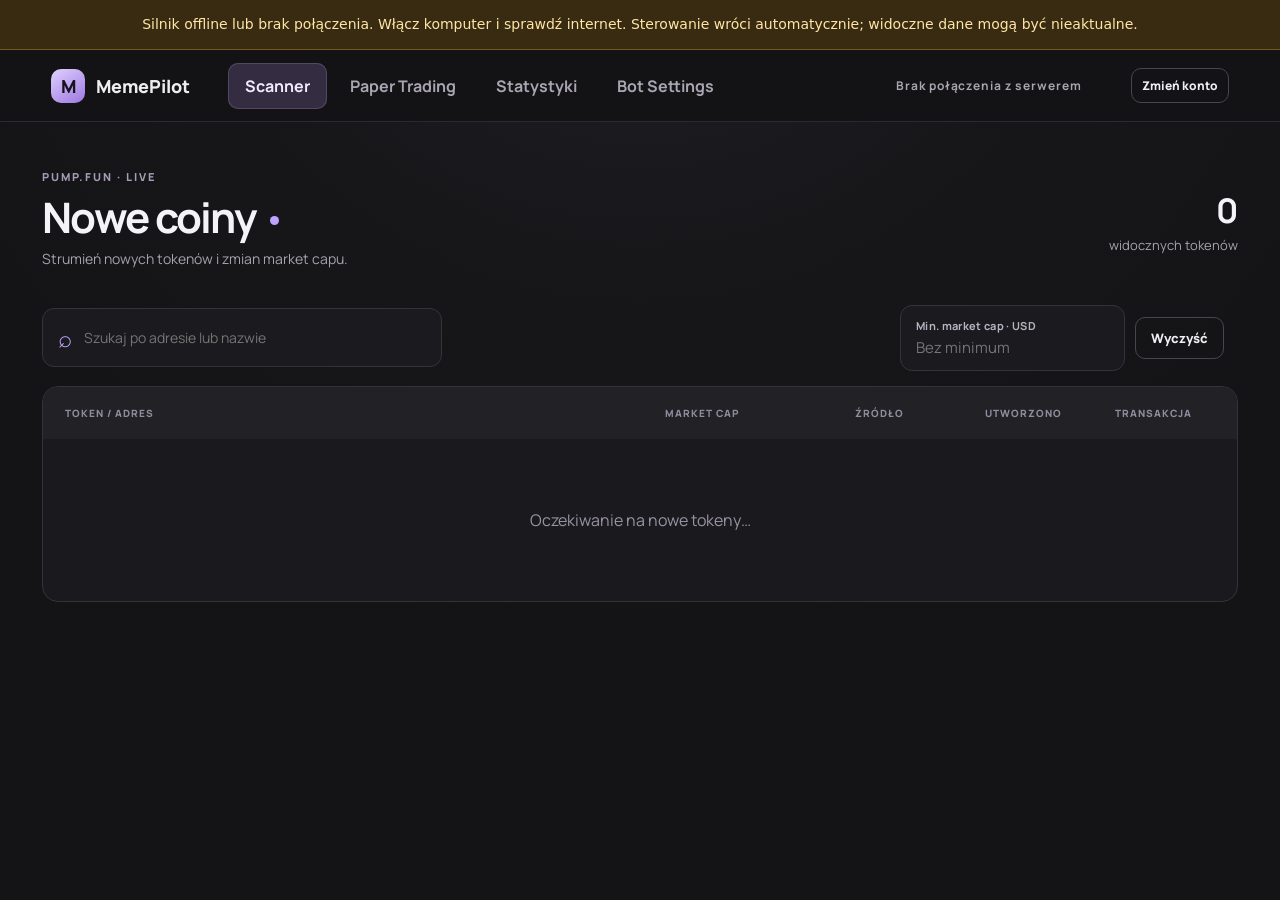
<file: index.html>
<!doctype html>
<html lang="pl">
<head>
  <meta charset="utf-8">
  <meta name="viewport" content="width=device-width,initial-scale=1">
  <title>MemePilot · Paper Bot</title>
  <link rel="stylesheet" href="./styles.css">
</head>
<body>
  <header class="topbar">
    <a class="brand" href="#scanner"><span class="brand-mark">M</span><span>MemePilot</span></a>
    <nav aria-label="Główna nawigacja">
      <button class="nav-button active" data-view="scanner">Scanner</button>
      <button class="nav-button" data-view="paper">Paper Trading</button>
      <button class="nav-button" data-view="stats">Statystyki</button>
      <button class="nav-button" data-view="settings">Bot Settings</button>
    </nav>
    <span id="connection">Łączenie…</span>
    <div class="account-actions"><strong id="accountName"></strong><button id="logout" class="button ghost" type="button">Zmień konto</button></div>
  </header>

  <main>
    <section class="view active" data-view-panel="scanner">
      <div class="heading">
        <div><span class="eyebrow">PUMP.FUN · LIVE</span><h1>Nowe coiny <i></i></h1><p>Strumień nowych tokenów i zmian market capu.</p></div>
        <div class="counter"><strong id="count">0</strong><span id="countLabel">widocznych tokenów</span></div>
      </div>
      <div class="toolbar">
        <label class="search-box"><span>⌕</span><input id="search" placeholder="Szukaj po adresie lub nazwie" autocomplete="off"></label>
        <div class="market-filters">
          <label class="mc-filter" for="minMc"><span>Min. market cap · USD</span><input id="minMc" type="number" min="0" step="any" inputmode="decimal" placeholder="Bez minimum" aria-describedby="filterError"></label>
          <button class="button ghost" id="clearFilters" type="button" disabled>Wyczyść</button>
        </div>
        <span id="queue" title="Transakcje oczekujące na odczyt danych z Solany."></span>
      </div>
      <div id="filterError" role="alert"></div><div id="notice" role="status"></div>
      <section class="feed">
        <div class="columns"><span>TOKEN / ADRES</span><span>MARKET CAP</span><span>ŹRÓDŁO</span><span>UTWORZONO</span><span>TRANSAKCJA</span></div>
        <div id="tokens"><div class="empty">Oczekiwanie na nowe tokeny…</div></div>
      </section>
    </section>

    <section class="view" data-view-panel="paper">
      <div class="paper-head">
        <div><span class="eyebrow">WIRTUALNY PORTFEL</span><h1>Paper Trading</h1></div>
        <div class="bot-control">
          <span class="bot-status stopped" id="botStatus"><i></i><b>Stopped</b></span>
          <button class="button success" data-bot-status="running">Start</button>
          <button class="button" data-bot-status="paused">Pauza</button>
          <button class="button danger-soft" data-bot-status="stopped">Stop</button>
        </div>
      </div>
      <div class="paper-wallet-bar">
        <label for="paperWalletSelect">Testowany portfel</label>
        <select id="paperWalletSelect" aria-label="Wybierz portfel paper"></select>
        <button id="newPaperWallet" class="button accent" type="button">+ Nowy portfel</button>
      </div>
      <div id="paperMessage" class="message" role="status"></div>
      <div class="stat-grid">
        <article class="stat primary"><span>Wartość portfela</span><strong id="paperEquity">$0.00</strong><small id="paperTotalPnl">$0.00</small></article>
        <article class="stat"><span>Wolne środki</span><strong id="paperCash">$0.00</strong><small id="paperCashSol">— SOL</small></article>
        <article class="stat"><span>Otwarte pozycje</span><strong id="paperPositionsValue">$0.00</strong><small id="paperPositionCount">0 pozycji</small></article>
        <article class="stat"><span>Realized PnL</span><strong id="paperRealized">$0.00</strong><small>Zamknięte pozycje</small></article>
        <article class="stat"><span>Unrealized PnL</span><strong id="paperUnrealized">$0.00</strong><small>Aktualna wycena</small></article>
      </div>

      <div class="paper-layout">
        <section class="panel activity-panel">
          <div class="panel-tabs" role="tablist">
            <button class="panel-tab active" data-paper-tab="positions">Pozycje <span id="positionBadge">0</span></button>
            <button class="panel-tab" data-paper-tab="history">Historia <span id="historyBadge">0</span></button>
            <button class="panel-tab" data-paper-tab="logs">Dziennik</button>
          </div>
          <div id="positionsPanel" class="table-wrap paper-tab-panel"></div>
          <div id="historyPanel" class="table-wrap paper-tab-panel hidden"></div>
          <div id="logsPanel" class="table-wrap paper-tab-panel hidden"></div>
        </section>
        <aside class="panel wallet-panel">
          <div><span class="eyebrow">PORTFEL TESTOWY</span><h2>Saldo początkowe</h2><p>Zmiana salda rozpoczyna nową, czystą sesję.</p></div>
          <form id="walletForm">
            <div class="amount-row"><input id="walletBalance" type="number" min="0.01" step="any" value="1000" required><select id="walletCurrency"><option value="USD">USD</option><option value="SOL">SOL</option></select></div>
            <small id="walletConversion">—</small>
            <button class="button accent wide" type="submit">Ustaw i zresetuj</button>
          </form>
          <button id="clearSession" class="button ghost wide" type="button">Wyczyść sesję</button>
        </aside>
      </div>
    </section>

    <section class="view" data-view-panel="stats">
      <div class="stats-head">
        <div><span class="eyebrow">WYNIKI BOTÓW</span><h1>Statystyki</h1></div>
        <label class="stats-wallet-picker" for="statsWalletSelect"><span>Portfel</span><select id="statsWalletSelect" aria-label="Portfel do statystyk"></select></label>
      </div>
      <div id="statsMessage" class="message" role="status"></div>
      <div class="stats-summary">
        <article class="panel stats-number"><span>Łączny wynik</span><strong id="statsTotalPnl">—</strong><small>W tym otwarte pozycje</small></article>
        <article class="panel stats-number"><span>Zrealizowany PnL</span><strong id="statsRealized">—</strong><small>Po sprzedażach</small></article>
        <article class="panel stats-number"><span>Niezrealizowany PnL</span><strong id="statsUnrealized">—</strong><small>Ostatnia dostępna wycena</small></article>
        <article class="panel stats-number"><span>Win rate</span><strong id="statsWinRate">—</strong><small id="statsWinLoss">Zamknięte pozycje</small></article>
      </div>
      <div class="stats-layout">
        <section class="panel calendar-panel">
          <div class="stats-panel-head"><div><h2>Kalendarz wyników</h2><p>Zrealizowany PnL z każdego dnia · czas polski</p></div><div class="calendar-nav"><button id="prevStatsMonth" class="button ghost" type="button" aria-label="Poprzedni miesiąc">‹</button><strong id="statsMonthLabel"></strong><button id="nextStatsMonth" class="button ghost" type="button" aria-label="Następny miesiąc">›</button></div></div>
          <div class="calendar-weekdays"><span>Pn</span><span>Wt</span><span>Śr</span><span>Cz</span><span>Pt</span><span>So</span><span>Nd</span></div>
          <div id="statsCalendar" class="stats-calendar"></div>
          <div id="statsDayDetail" class="stats-day-detail">Wybierz dzień, żeby zobaczyć szczegóły.</div>
        </section>
        <section class="panel chart-panel">
          <div class="stats-panel-head"><div><h2>Jak idzie botowi</h2><p>Skumulowany zrealizowany PnL · ostatnie 30 dni</p></div></div>
          <div class="chart-current"><strong id="chartResult">—</strong><span>ostatnie 30 dni</span></div>
          <svg id="statsChart" viewBox="0 0 600 230" role="img" aria-label="Wykres skumulowanego zrealizowanego PnL"></svg>
          <div class="chart-axis"><span id="chartStart"></span><span id="chartEnd"></span></div>
        </section>
      </div>
      <section class="panel mc-stats-panel">
        <div class="stats-panel-head"><div><h2>Wejścia według market capu</h2><p>Udział wejść oraz wynik pozycji w każdym przedziale.</p></div><span id="statsEntriesCount" class="stats-total-count">0 wejść</span></div>
        <div id="statsBuckets" class="stats-buckets"></div>
      </section>
    </section>

    <section class="view" data-view-panel="settings">
      <div class="settings-head"><div><span class="eyebrow">STRATEGIA I REALIZM</span><h1>Bot Settings</h1><p>Puste pole oznacza, że dany warunek nie jest brany pod uwagę.</p></div><button class="button accent" form="strategyForm" type="submit">Zapisz ustawienia</button></div>
      <div class="settings-wallet-label"><label for="settingsWalletSelect">Ustawienia bota:</label><select id="settingsWalletSelect" aria-label="Wybierz bota do ustawienia"></select><strong id="settingsWalletName">Paper 1</strong></div>
      <div id="settingsMessage" class="message" role="status"></div>
      <form id="strategyForm" class="settings-grid">
        <section class="panel settings-card wide-settings settings-order-1">
          <div class="section-title"><span>01</span><div><h2>Wejście</h2><p>Wielkość pozycji i filtry BUY.</p></div></div>
          <div class="field-grid">
            <label><span>Kwota wejścia</span><div class="input-unit"><input name="entryAmountUsd" type="number" min="0.01" step="any" required><b>USD</b></div></label>
            <label><span>Maks. otwartych pozycji</span><input name="maxOpenPositions" type="number" min="1" max="100" step="1" required></label>
            <label><span>Min. market cap</span><div class="input-unit"><input name="minMarketCapUsd" type="number" min="0" step="any"><b>USD</b></div></label>
            <label><span>Maks. market cap</span><div class="input-unit"><input name="maxMarketCapUsd" type="number" min="0" step="any"><b>USD</b></div></label>
            <label><span>Min. cena tokena</span><div class="input-unit"><input name="minPriceUsd" type="number" min="0" step="any"><b>USD</b></div></label>
            <label><span>Maks. cena tokena</span><div class="input-unit"><input name="maxPriceUsd" type="number" min="0" step="any"><b>USD</b></div></label>
            <label><span>Min. FDV</span><div class="input-unit"><input name="minFdvUsd" type="number" min="0" step="any"><b>USD</b></div></label>
            <label><span>Maks. FDV</span><div class="input-unit"><input name="maxFdvUsd" type="number" min="0" step="any"><b>USD</b></div></label>
            <label><span>Min. MC przy starcie</span><div class="input-unit"><input name="minLaunchMarketCapUsd" type="number" min="0" step="any"><b>USD</b></div></label>
            <label><span>Maks. MC przy starcie</span><div class="input-unit"><input name="maxLaunchMarketCapUsd" type="number" min="0" step="any"><b>USD</b></div></label>
            <label><span>Maks. wzrost od startu</span><div class="input-unit"><input name="maxLaunchGrowthPercent" type="number" min="0" step="any"><b>%</b></div></label>
            <label><span>Min. postęp bonding curve</span><div class="input-unit"><input name="minBondingProgressPercent" type="number" min="0" max="100" step="any"><b>%</b></div></label>
            <label><span>Maks. postęp bonding curve</span><div class="input-unit"><input name="maxBondingProgressPercent" type="number" min="0" max="100" step="any"><b>%</b></div></label>
            <label><span>Etap tokena</span><select name="migrationState"><option value="">Dowolny</option><option value="0">Bonding curve</option><option value="1">Po migracji</option></select></label>
            <label><span>Min. wiek tokena</span><div class="input-unit"><input name="minAgeSeconds" type="number" min="0" step="any"><b>s</b></div></label>
            <label><span>Maks. wiek tokena</span><div class="input-unit"><input name="maxAgeSeconds" type="number" min="0" step="any"><b>s</b></div></label>
            <label><span>Min. wiek pary DEX</span><div class="input-unit"><input name="minDexPairAgeMinutes" type="number" min="0" step="any"><b>min</b></div></label>
            <label><span>Maks. wiek pary DEX</span><div class="input-unit"><input name="maxDexPairAgeMinutes" type="number" min="0" step="any"><b>min</b></div></label>
          </div>
          <label class="check"><input name="onePositionPerToken" type="checkbox"><span><b>Jeden zakup tokena na sesję</b><small>Bot nie wróci do tokena po jego sprzedaży.</small></span></label>
        </section>

        <section class="panel settings-card settings-order-2">
          <div class="section-title"><span>02</span><div><h2>Wyjście</h2><p>Reguły automatycznego SELL.</p></div></div>
          <div class="field-grid">
            <label><span>Take profit</span><div class="input-unit"><input name="takeProfitPercent" type="number" min="0" step="any"><b>%</b></div></label>
            <label><span>Częściowy take profit przy zysku</span><div class="input-unit"><input name="partialTakeProfitPercent" type="number" min="0" step="any" placeholder="Wyłączone"><b>%</b></div></label>
            <label><span>Sprzedaj z pozycji</span><div class="input-unit"><input name="partialSellPercent" type="number" min="0.01" max="100" step="any" placeholder="Np. 25"><b>%</b></div></label>
            <label><span>Stop loss</span><div class="input-unit"><input name="stopLossPercent" type="number" min="0" step="any"><b>%</b></div></label>
            <label><span>Trailing stop</span><div class="input-unit"><input name="trailingStopPercent" type="number" min="0" step="any"><b>%</b></div></label>
            <label><span>Sprzedaj po braku ruchu</span><div class="input-unit"><input name="stagnationExitSeconds" type="number" min="1" step="1" placeholder="Wyłączone"><b>s</b></div></label>
            <label><span>Ruch resetujący licznik</span><div class="input-unit"><input name="stagnationMovementPercent" type="number" min="0.01" step="any"><b>%</b></div></label>
            <label><span>Maks. czas pozycji</span><div class="input-unit"><input name="maxHoldSeconds" type="number" min="0" step="any"><b>s</b></div></label>
          </div>
        </section>

        <section class="panel settings-card wide-settings settings-order-6">
          <div class="section-title"><span>06</span><div><h2>Dłuższe przedziały</h2><p>Dane z Dexscreenera. Ustaw dolny limit, górny limit albo oba.</p></div></div>
          <div class="timeframe-grid">
            <div class="timeframe-block"><strong>1 H</strong><div class="field-grid">
              <label><span>Wolumen od</span><div class="input-unit"><input name="minVolume1hUsd" type="number" min="0" step="any"><b>USD</b></div></label>
              <label><span>Wolumen do</span><div class="input-unit"><input name="maxVolume1hUsd" type="number" min="0" step="any"><b>USD</b></div></label>
              <label><span>Transakcje od</span><input name="minTransactions1h" type="number" min="0" step="1"></label>
              <label><span>Transakcje do</span><input name="maxTransactions1h" type="number" min="0" step="1"></label>
              <label><span>Kupna od</span><input name="minBuys1h" type="number" min="0" step="1"></label>
              <label><span>Kupna do</span><input name="maxBuys1h" type="number" min="0" step="1"></label>
              <label><span>Sprzedaże od</span><input name="minSells1h" type="number" min="0" step="1"></label>
              <label><span>Sprzedaże do</span><input name="maxSells1h" type="number" min="0" step="1"></label>
              <label><span>Zmiana od</span><div class="input-unit"><input name="minPriceChange1h" type="number" step="any"><b>%</b></div></label>
              <label><span>Zmiana do</span><div class="input-unit"><input name="maxPriceChange1h" type="number" step="any"><b>%</b></div></label>
            </div></div>
            <div class="timeframe-block"><strong>6 H</strong><div class="field-grid">
              <label><span>Wolumen od</span><div class="input-unit"><input name="minVolume6hUsd" type="number" min="0" step="any"><b>USD</b></div></label>
              <label><span>Wolumen do</span><div class="input-unit"><input name="maxVolume6hUsd" type="number" min="0" step="any"><b>USD</b></div></label>
              <label><span>Transakcje od</span><input name="minTransactions6h" type="number" min="0" step="1"></label>
              <label><span>Transakcje do</span><input name="maxTransactions6h" type="number" min="0" step="1"></label>
              <label><span>Kupna od</span><input name="minBuys6h" type="number" min="0" step="1"></label>
              <label><span>Kupna do</span><input name="maxBuys6h" type="number" min="0" step="1"></label>
              <label><span>Sprzedaże od</span><input name="minSells6h" type="number" min="0" step="1"></label>
              <label><span>Sprzedaże do</span><input name="maxSells6h" type="number" min="0" step="1"></label>
              <label><span>Zmiana od</span><div class="input-unit"><input name="minPriceChange6h" type="number" step="any"><b>%</b></div></label>
              <label><span>Zmiana do</span><div class="input-unit"><input name="maxPriceChange6h" type="number" step="any"><b>%</b></div></label>
            </div></div>
            <div class="timeframe-block"><strong>24 H</strong><div class="field-grid">
              <label><span>Wolumen od</span><div class="input-unit"><input name="minVolume24hUsd" type="number" min="0" step="any"><b>USD</b></div></label>
              <label><span>Wolumen do</span><div class="input-unit"><input name="maxVolume24hUsd" type="number" min="0" step="any"><b>USD</b></div></label>
              <label><span>Transakcje od</span><input name="minTransactions24h" type="number" min="0" step="1"></label>
              <label><span>Transakcje do</span><input name="maxTransactions24h" type="number" min="0" step="1"></label>
              <label><span>Kupna od</span><input name="minBuys24h" type="number" min="0" step="1"></label>
              <label><span>Kupna do</span><input name="maxBuys24h" type="number" min="0" step="1"></label>
              <label><span>Sprzedaże od</span><input name="minSells24h" type="number" min="0" step="1"></label>
              <label><span>Sprzedaże do</span><input name="maxSells24h" type="number" min="0" step="1"></label>
              <label><span>Zmiana od</span><div class="input-unit"><input name="minPriceChange24h" type="number" step="any"><b>%</b></div></label>
              <label><span>Zmiana do</span><div class="input-unit"><input name="maxPriceChange24h" type="number" step="any"><b>%</b></div></label>
            </div></div>
          </div>
        </section>

        <section class="panel settings-card wide-settings settings-order-7">
          <div class="section-title"><span>07</span><div><h2>Profil tokena</h2><p>Linki społecznościowe i aktywne boosty widoczne w Dexscreenerze.</p></div></div>
          <div class="field-grid">
            <label><span>Strona internetowa</span><select name="requireWebsite"><option value="">Bez znaczenia</option><option value="1">Wymagana</option></select></label>
            <label><span>X / Twitter</span><select name="requireTwitter"><option value="">Bez znaczenia</option><option value="1">Wymagany</option></select></label>
            <label><span>Telegram</span><select name="requireTelegram"><option value="">Bez znaczenia</option><option value="1">Wymagany</option></select></label>
            <label><span>Uzupełniony profil</span><select name="requireProfile"><option value="">Bez znaczenia</option><option value="1">Wymagany</option></select></label>
            <label><span>Min. aktywne boosty</span><input name="minActiveBoosts" type="number" min="0" step="1"></label>
            <label><span>Maks. aktywne boosty</span><input name="maxActiveBoosts" type="number" min="0" step="1"></label>
          </div>
        </section>

        <section class="panel settings-card wide-settings settings-order-8">
          <div class="section-title"><span>08</span><div><h2>Holderzy</h2><p>Dane z kont tokena na blockchainie Solany; koncentracja obejmuje także pule i bonding curve. Puste pole wyłącza warunek.</p></div></div>
          <div class="field-grid">
            <label><span>Holderzy od</span><input name="minHolders" type="number" min="0" step="1"></label>
            <label><span>Holderzy do</span><input name="maxHolders" type="number" min="0" step="1"></label>
            <label><span>Największy holder od</span><div class="input-unit"><input name="minTopHolderPercent" type="number" min="0" max="100" step="any"><b>%</b></div></label>
            <label><span>Największy holder do</span><div class="input-unit"><input name="maxTopHolderPercent" type="number" min="0" max="100" step="any"><b>%</b></div></label>
            <label><span>Top 10 holderów od</span><div class="input-unit"><input name="minTop10HoldersPercent" type="number" min="0" max="100" step="any"><b>%</b></div></label>
            <label><span>Top 10 holderów do</span><div class="input-unit"><input name="maxTop10HoldersPercent" type="number" min="0" max="100" step="any"><b>%</b></div></label>
          </div>
        </section>

        <section class="panel settings-card settings-order-3">
          <div class="section-title"><span>03</span><div><h2>Symulacja wykonania</h2><p>Koszty i opóźnienie uwzględniane w każdym trade.</p></div></div>
          <div class="field-grid">
            <label><span>Fee sieciowe</span><div class="input-unit"><input name="networkFeeUsd" type="number" min="0" step="any"><b>USD</b></div></label>
            <label><span>Fee platformy</span><div class="input-unit"><input name="platformFeePercent" type="number" min="0" max="100" step="any"><b>%</b></div></label>
            <label><span>Slippage · limit ruchu ceny</span><div class="input-unit"><input name="slippagePercent" type="number" min="0" max="100" step="any"><b>%</b></div></label>
            <label><span>Price impact</span><div class="input-unit"><input name="priceImpactPercent" type="number" min="0" max="100" step="any"><b>%</b></div></label>
            <label class="full"><span>Execution delay</span><div class="input-unit"><input name="executionDelayMs" type="number" min="0" max="60000" step="1"><b>ms</b></div></label>
          </div>
        </section>

        <section class="panel settings-card settings-order-4">
          <div class="section-title"><span>04</span><div><h2>Rynek</h2><p>Płynność, wolumen i liczba transakcji z ostatnich 5 minut.</p></div></div>
          <div class="field-grid">
            <label><span>Min. płynność</span><div class="input-unit"><input name="minLiquidityUsd" type="number" min="0" step="any"><b>USD</b></div></label>
            <label><span>Maks. płynność</span><div class="input-unit"><input name="maxLiquidityUsd" type="number" min="0" step="any"><b>USD</b></div></label>
            <label><span>Min. wolumen 5 min</span><div class="input-unit"><input name="minVolume5mUsd" type="number" min="0" step="any"><b>USD</b></div></label>
            <label><span>Maks. wolumen 5 min</span><div class="input-unit"><input name="maxVolume5mUsd" type="number" min="0" step="any"><b>USD</b></div></label>
            <label><span>Min. transakcje 5 min</span><input name="minTransactions5m" type="number" min="0" step="any"></label>
            <label><span>Maks. transakcje 5 min</span><input name="maxTransactions5m" type="number" min="0" step="any"></label>
          </div>
        </section>

        <section class="panel settings-card settings-order-5">
          <div class="section-title"><span>05</span><div><h2>Aktywność kupujących</h2><p>Kierunek transakcji i tempo zmiany ceny.</p></div></div>
          <div class="field-grid">
            <label><span>Min. kupna 5 min</span><input name="minBuys5m" type="number" min="0" step="1"></label>
            <label><span>Maks. kupna 5 min</span><input name="maxBuys5m" type="number" min="0" step="1"></label>
            <label><span>Min. sprzedaże 5 min</span><input name="minSells5m" type="number" min="0" step="1"></label>
            <label><span>Maks. sprzedaże 5 min</span><input name="maxSells5m" type="number" min="0" step="1"></label>
            <label><span>Min. udział kupna</span><div class="input-unit"><input name="minBuyRatio5mPercent" type="number" min="0" max="100" step="any"><b>%</b></div></label>
            <label><span>Maks. udział kupna</span><div class="input-unit"><input name="maxBuyRatio5mPercent" type="number" min="0" max="100" step="any"><b>%</b></div></label>
            <label><span>Min. zmiana 5 min</span><div class="input-unit"><input name="minPriceChange5m" type="number" step="any"><b>%</b></div></label>
            <label><span>Maks. zmiana 5 min</span><div class="input-unit"><input name="maxPriceChange5m" type="number" step="any"><b>%</b></div></label>
            <label><span>Min. momentum</span><div class="input-unit"><input name="minMomentum" type="number" step="any"><b>%</b></div></label>
            <label><span>Maks. momentum</span><div class="input-unit"><input name="maxMomentum" type="number" step="any"><b>%</b></div></label>
          </div>
        </section>
      </form>
    </section>
  </main>
  <dialog id="createWalletDialog" class="create-wallet-dialog">
    <form id="createWalletForm" method="dialog">
      <h2>Nowy portfel paper</h2>
      <label>Nazwa<input id="newWalletName" maxlength="50" placeholder="Np. Strategia A" required></label>
      <label>Saldo początkowe · USD<input id="newWalletBalance" type="number" min="0.01" step="any" value="1000" required></label>
      <label class="check"><input id="cloneSettings" type="checkbox" checked><span><b>Skopiuj ustawienia obecnego bota</b><small>Nowy bot będzie potem działał niezależnie.</small></span></label>
      <div class="dialog-actions"><button id="cancelCreateWallet" class="button ghost" type="button">Anuluj</button><button class="button accent" type="submit">Utwórz portfel</button></div>
      <p id="createWalletError" class="message error" role="alert"></p>
    </form>
  </dialog>
  <script src="./frontend-config.js"></script>
  <script src="./connection.js"></script>
  <script src="./app.js"></script>
</body>
</html>
</file>
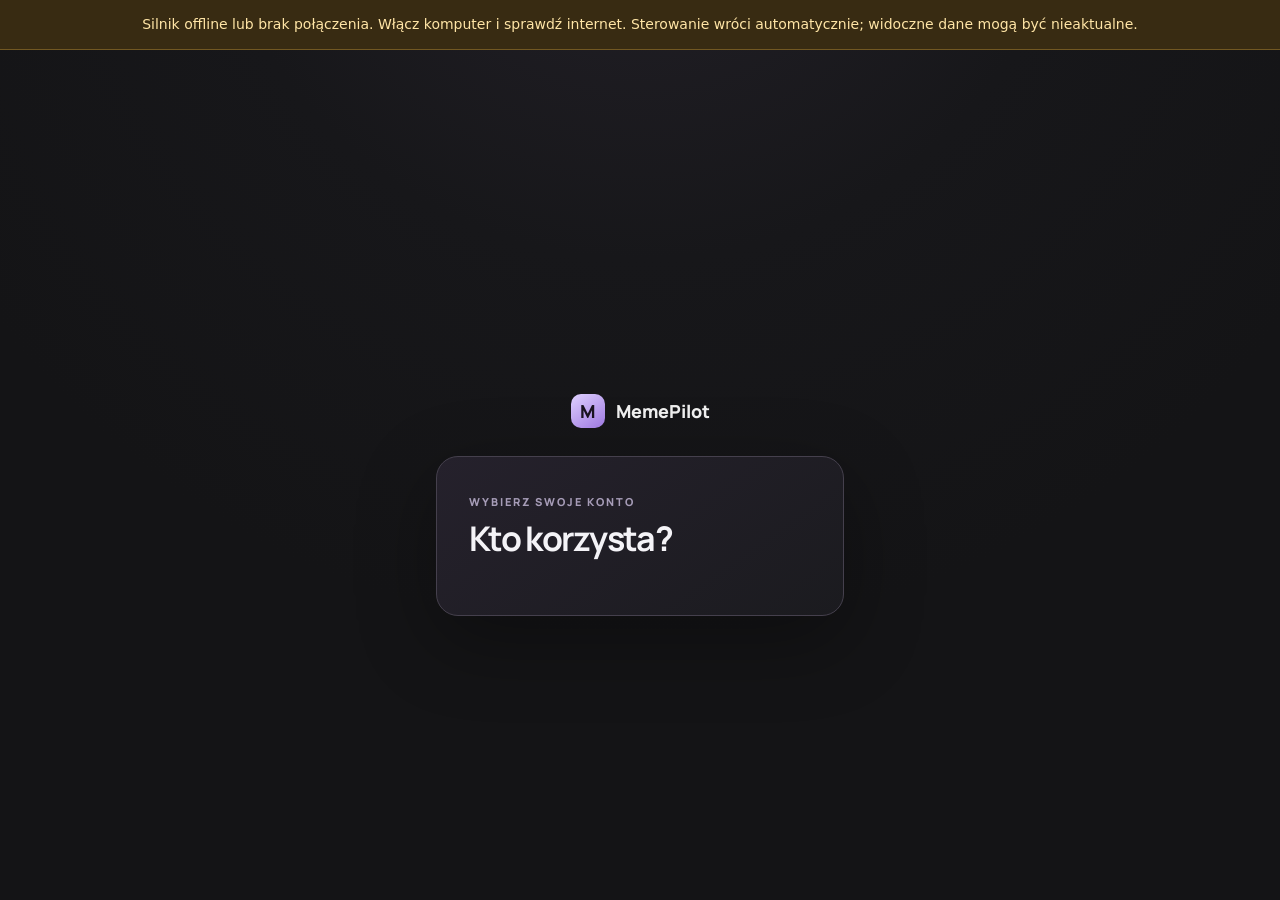
<file: login.html>
<!doctype html>
<html lang="pl">
<head>
  <meta charset="utf-8">
  <meta name="viewport" content="width=device-width,initial-scale=1">
  <title>MemePilot · Konto</title>
  <link rel="stylesheet" href="./styles.css">
</head>
<body class="auth-body">
  <main class="auth-shell">
    <a class="brand" href="./login.html"><span class="brand-mark">M</span><span>MemePilot</span></a>
    <section class="auth-card">
      <span class="eyebrow">WYBIERZ SWOJE KONTO</span>
      <h1 id="authTitle">Kto korzysta?</h1>
      <div id="accountChoices" class="account-choices" aria-label="Wybór konta"></div>
      <form id="authForm" class="hidden">
        <div class="selected-account"><button id="backToAccounts" type="button" aria-label="Wróć">←</button><strong id="selectedAccountName"></strong></div>
        <label>Hasło<input id="authPassword" name="password" type="password" autocomplete="current-password" minlength="12" maxlength="256" required></label>
        <label id="repeatPasswordField" class="hidden">Powtórz hasło<input id="repeatPassword" type="password" autocomplete="new-password" minlength="12" maxlength="256"></label>
        <label id="setupCodeField" class="hidden">Kod konfiguracji serwera<input id="setupCode" autocomplete="off" placeholder="Lokalnie zostaw puste"></label>
        <button id="authSubmit" class="button accent wide" type="submit">Zaloguj</button>
        <p id="authError" class="message error" role="alert"></p>
      </form>
    </section>
  </main>
  <script src="./frontend-config.js"></script>
  <script src="./connection.js"></script>
  <script src="./login.js"></script>
</body>
</html>
</file>
<file: styles.css>
@import url('https://fonts.googleapis.com/css2?family=Manrope:wght@400;500;600;700;800&display=swap');
:root{color-scheme:dark;font-family:Manrope,system-ui,sans-serif;color:#f4f3f7;background:#141416;--bg:#141416;--surface:#1b1b1f;--surface-2:#222228;--line:#34333a;--muted:#a6a2ae;--accent:#bda2ff;--accent-2:#8c63e7;--green:#67dda4;--red:#ff8098;--amber:#e4bf79}*{box-sizing:border-box}body{margin:0;background:radial-gradient(circle at 50% -20%,#242129 0,#17171a 35%,var(--bg) 65%);min-height:100vh}button,input,select{font:inherit}.topbar{height:72px;border-bottom:1px solid #2b2a30;display:flex;align-items:center;padding:0 4%;gap:38px;background:rgba(20,20,22,.94);position:sticky;top:0;z-index:20;backdrop-filter:blur(18px)}.brand{color:#eee;text-decoration:none;font-size:18px;font-weight:800;display:flex;gap:11px;align-items:center}.brand-mark{width:34px;height:34px;display:grid;place-items:center;color:#18121f;border-radius:10px;background:linear-gradient(145deg,#dfd1ff,#9d78e0)}nav{display:flex;align-items:center;gap:6px;height:100%}.nav-button{border:0;color:#aaa5b2;background:transparent;padding:12px 17px;border-radius:10px;cursor:pointer;font-weight:700}.nav-button:hover{color:#eee;background:#222126}.nav-button.active{color:#f2ebff;background:#342d41;box-shadow:inset 0 0 0 1px #544665}#connection{margin-left:auto;color:#aaa5af;font-size:12px;font-weight:700;letter-spacing:.08em}#connection.live{color:var(--green)}main{max-width:1540px;margin:0 auto;padding:42px 42px 60px}.view{display:none}.view.active{display:block;animation:view-in .28s ease}.heading,.paper-head,.settings-head{display:flex;justify-content:space-between;align-items:center;margin-bottom:28px}.eyebrow{font-size:11px;letter-spacing:2px;color:#a69cb7;font-weight:800}h1{font-size:42px;line-height:1;margin:10px 0;letter-spacing:-1.7px}h1 i{display:inline-block;width:9px;height:9px;background:var(--accent);border-radius:50%;margin:0 0 8px 8px}h2{font-size:20px;margin:7px 0;letter-spacing:-.35px}p{color:var(--muted);font-size:14px;margin:7px 0;line-height:1.55}.counter{text-align:right;display:grid;gap:3px}.counter strong{font-size:34px}.counter span{color:var(--muted);font-size:13px}.button{border:1px solid #47454f;background:#2b2a30;color:#f1eff4;border-radius:10px;padding:11px 15px;font-size:13px;font-weight:800;cursor:pointer;transition:.18s ease}.button:hover{border-color:#686471;transform:translateY(-1px)}.button.accent{color:#1f1729;background:var(--accent);border-color:var(--accent)}.button.success{background:#1d503a;border-color:#34765a;color:#aaf1cd}.button.danger-soft{background:#472830;border-color:#6a3844;color:#ffafbe}.button.ghost{background:transparent}.button.wide{width:100%}.toolbar{display:flex;align-items:center;gap:14px;margin:22px 0 15px;flex-wrap:wrap}.search-box,.mc-filter{display:flex;gap:12px;align-items:center;background:var(--surface);border:1px solid var(--line);border-radius:12px;padding:12px 15px}.search-box{width:400px}.search-box>span{font-size:24px;color:var(--accent)}input,select{border:1px solid #3b3942;outline:0;background:#242328;color:#eee;border-radius:9px;padding:11px 12px;width:100%;font-size:14px}input:focus,select:focus{border-color:#856db0;box-shadow:0 0 0 3px rgba(189,162,255,.08)}.search-box input,.mc-filter input{border:0;padding:0;background:transparent;box-shadow:none}.market-filters{display:flex;align-items:center;gap:10px;margin-left:auto}.mc-filter{display:grid;gap:4px;width:225px}.mc-filter span,.field-grid label>span{font-size:11px;color:#b9b3c2;font-weight:700;letter-spacing:.03em}.mc-filter input{font-size:15px}.mc-filter input[aria-invalid="true"]{color:var(--red)}#filterError,#notice,.message{font-size:13px;min-height:18px;color:var(--amber);margin-bottom:12px}#filterError:empty,#notice:empty,.message:empty{display:none}.message.error{color:var(--red)}#queue{font-size:12px;color:var(--muted)}.feed,.panel{border:1px solid var(--line);border-radius:16px;background:rgba(27,27,31,.92);overflow:hidden}.columns,.token{display:grid;grid-template-columns:minmax(240px,1fr) 170px 110px 110px 100px;align-items:center;gap:20px;padding:19px 22px}.columns{color:#918b9d;font-size:10px;font-weight:800;letter-spacing:1px;background:#222126}.token{border-top:1px solid #2d2b32;animation:arrive .38s ease-out}.asset{display:flex;align-items:center;gap:14px;min-width:0}.icon,.mini-avatar{display:grid;place-items:center;overflow:hidden;flex-shrink:0;background:#332941;color:#d4b9ff}.icon{width:46px;height:46px;border-radius:13px;font-size:18px}.icon img,.mini-avatar img{width:100%;height:100%;object-fit:cover}.details{min-width:0}.token-title{display:flex;align-items:baseline;gap:9px}.token-title strong{font-size:15px;overflow:hidden;text-overflow:ellipsis;white-space:nowrap}.symbol,.mc-details{color:#9e98a7;font-size:11px}.address,.copy-mint{display:block;border:0;background:none;color:#9992a3;padding:5px 0 0;font-size:11px;cursor:pointer;max-width:100%;overflow:hidden;text-overflow:ellipsis;white-space:nowrap}.address:hover,.copy-mint:hover{color:#d4baff}.market-cap{display:grid;gap:3px}.mc-value{font-size:18px;letter-spacing:-.4px;font-variant-numeric:tabular-nums}.mc-state{color:#72c69b;font-size:9px}.mc-state.stale{color:#c5a66f}.badge{font-size:11px;color:#c4aee6}.time{font-size:13px;color:#bdb8c5}.tx{color:#c7a9ff;text-decoration:none;font-size:12px}.empty{padding:70px 20px;text-align:center;color:#9992a3}.empty.compact{padding:55px 20px}.bot-control{display:flex;align-items:center;gap:9px}.bot-status{display:flex;align-items:center;gap:8px;margin-right:9px;padding:9px 12px;border:1px solid #45424b;border-radius:999px;color:#bbb5c4;font-size:12px;text-transform:uppercase;letter-spacing:.08em}.bot-status i{width:8px;height:8px;border-radius:50%;background:#817b87}.bot-status.running{color:#9aebc2;border-color:#2f654d;background:#183226}.bot-status.running i{background:var(--green);box-shadow:0 0 12px var(--green)}.bot-status.paused{color:#edca87;border-color:#665433;background:#322b1c}.bot-status.paused i{background:var(--amber)}.stat-grid{display:grid;grid-template-columns:1.25fr repeat(4,1fr);gap:13px;margin:0 0 16px}.stat{padding:20px;border:1px solid var(--line);border-radius:14px;background:linear-gradient(145deg,#202025,#1b1b1f);display:grid;gap:8px}.stat.primary{background:linear-gradient(145deg,#332a42,#24202c);border-color:#4c3e5f}.stat>span{font-size:11px;color:#aaa4b1;font-weight:700}.stat strong{font-size:25px;letter-spacing:-.7px;font-variant-numeric:tabular-nums}.stat small{font-size:11px;color:#8f8997}.positive{color:var(--green)!important}.negative{color:var(--red)!important}.paper-layout{display:grid;grid-template-columns:minmax(0,1fr) 310px;gap:16px}.activity-panel{min-height:440px}.panel-tabs{display:flex;gap:5px;padding:12px;border-bottom:1px solid var(--line);background:#201f24}.panel-tab{border:0;background:transparent;color:#9d97a5;padding:10px 14px;border-radius:9px;font-size:13px;font-weight:800;cursor:pointer}.panel-tab.active{color:#eadfff;background:#382f48}.panel-tab span{display:inline-grid;place-items:center;min-width:21px;height:20px;margin-left:6px;padding:0 6px;border-radius:20px;background:#4a4058;font-size:10px}.table-wrap{max-height:540px;overflow:auto;overscroll-behavior:contain;scrollbar-gutter:stable}.hidden{display:none!important}.trade-row{display:grid;align-items:center;gap:18px;padding:16px 18px;border-bottom:1px solid #2d2b32;animation:row-in .32s ease}.position-row{grid-template-columns:minmax(180px,1.25fr) repeat(4,minmax(100px,1fr))}.history-row{grid-template-columns:58px minmax(150px,1.2fr) repeat(5,minmax(90px,1fr))}.trade-row>div:not(.trade-asset){display:grid;gap:5px}.trade-row>div>span{font-size:9px;text-transform:uppercase;letter-spacing:.1em;color:#8d8794}.trade-row b{font-size:13px;font-variant-numeric:tabular-nums}.trade-asset{display:flex;align-items:center;gap:11px;min-width:0}.trade-asset strong{display:block;white-space:nowrap;overflow:hidden;text-overflow:ellipsis;font-size:14px}.mini-avatar{width:38px;height:38px;border-radius:11px;font-size:11px}.side{font-size:10px;font-weight:900;letter-spacing:.08em;padding:7px 9px;border-radius:8px;text-align:center}.side.buy{color:#90e7ba;background:#173829}.side.sell{color:#ff9bae;background:#45232c}.log-row{display:grid;grid-template-columns:90px 1fr auto;align-items:center;gap:14px;padding:15px 18px;border-bottom:1px solid #2d2b32}.log-row p{margin:0;color:#d2ced7;font-size:13px}.log-row time{font-size:11px;color:#89838f}.log-type{font-size:9px;font-weight:900;color:#c7b3e8}.wallet-panel{padding:23px;display:flex;flex-direction:column;gap:22px}.wallet-panel form{display:grid;gap:11px}.amount-row{display:grid;grid-template-columns:1fr 83px;gap:8px}.wallet-panel small{color:#aaa4b1;min-height:18px}.settings-head{align-items:flex-end}.settings-grid{display:grid;grid-template-columns:1fr 1fr;gap:16px}.settings-card{padding:24px}.section-title{display:flex;align-items:flex-start;gap:13px;margin-bottom:22px}.section-title>span{display:grid;place-items:center;width:34px;height:34px;border-radius:10px;background:#30283c;color:#cdb5f3;font-weight:800;font-size:11px}.section-title h2,.section-title p{margin:0}.section-title p{margin-top:4px}.field-grid{display:grid;grid-template-columns:1fr 1fr;gap:15px}.field-grid label{display:grid;gap:7px}.field-grid label.full{grid-column:1/-1}.input-unit{position:relative}.input-unit input{padding-right:52px}.input-unit b{position:absolute;right:12px;top:50%;transform:translateY(-50%);font-size:10px;color:#8f8998}.check{display:flex;align-items:flex-start;gap:11px;margin-top:20px;padding:14px;background:#222126;border-radius:11px;cursor:pointer}.check input{width:auto;margin-top:3px;accent-color:var(--accent)}.check span{display:grid;gap:3px}.check b{font-size:13px}.check small{color:#96909e}.future-card{border-style:dashed}.future-card .section-title>span{background:#29282d;color:#9993a0}@keyframes arrive{from{opacity:0;transform:translateY(-7px);background:#362d43}to{opacity:1;transform:none}}@keyframes row-in{from{opacity:0;transform:translateX(-9px)}to{opacity:1;transform:none}}@keyframes view-in{from{opacity:0;transform:translateY(5px)}to{opacity:1;transform:none}}@keyframes up{0%,50%{color:var(--green)}100%{color:inherit}}@keyframes down{0%,50%{color:var(--red)}100%{color:inherit}}.tick-up{animation:up .9s ease}.tick-down{animation:down .9s ease}button:focus-visible,a:focus-visible{outline:2px solid var(--accent);outline-offset:3px}
@media(max-width:1120px){.stat-grid{grid-template-columns:repeat(3,1fr)}.paper-layout{grid-template-columns:1fr}.wallet-panel{display:grid;grid-template-columns:1fr 1fr;align-items:end}.settings-grid{grid-template-columns:1fr}.history-row{min-width:1050px}.position-row{min-width:800px}.feed .columns,.feed .token{grid-template-columns:minmax(220px,1fr) 150px 100px 90px}.feed .columns span:nth-child(4),.feed .token>.time{display:none}}
@media(max-width:760px){.topbar{height:auto;min-height:68px;padding:12px 16px;gap:10px;flex-wrap:wrap}.brand>span:last-child{display:none}nav{order:3;width:100%;overflow:auto}.nav-button{flex:1;padding:10px 8px;font-size:12px}#connection{font-size:10px}main{padding:28px 15px 45px}h1{font-size:32px}.heading,.paper-head,.settings-head{align-items:flex-start;gap:18px}.counter{display:none}.toolbar{display:grid}.search-box{width:100%}.market-filters{width:100%;margin:0}.mc-filter{width:auto;flex:1}.feed .columns,.feed .token{grid-template-columns:minmax(150px,1fr) 115px;padding:14px;gap:10px}.feed .columns span:nth-child(n+3),.feed .token>.badge,.feed .token>.time,.feed .tx{display:none}.icon{width:38px;height:38px}.address{max-width:150px}.bot-control{flex-wrap:wrap;justify-content:flex-end}.bot-status{width:100%;justify-content:center}.stat-grid{grid-template-columns:1fr 1fr}.stat.primary{grid-column:1/-1}.paper-layout{grid-template-columns:1fr}.wallet-panel{display:flex}.field-grid{grid-template-columns:1fr}.settings-head{display:grid}.settings-head>.button{grid-row:2}.settings-card{padding:18px}}
@media(prefers-reduced-motion:reduce){*{animation:none!important;transition:none!important}}
.trade-row{animation:none}.trade-row.new-row{animation:row-in .32s ease}.unsupported{opacity:.55}.unsupported input{cursor:not-allowed}
.trade-reason{display:block;margin-top:3px;color:#8f8998;font-size:9px;text-transform:uppercase;letter-spacing:.07em}
.paper-wallet-bar{display:flex;align-items:center;gap:12px;margin:-8px 0 22px;flex-wrap:wrap}.paper-wallet-bar label,.settings-wallet-label{color:#bdb5c7;font-size:13px;font-weight:700}.paper-wallet-bar select{width:min(280px,100%);font-weight:700}.settings-wallet-label{margin:-12px 0 18px}.settings-wallet-label strong{color:#e7d9ff}.create-wallet-dialog{width:min(440px,calc(100% - 32px));border:1px solid #61516f;border-radius:18px;background:#222027;color:#f4f3f7;padding:26px;box-shadow:0 25px 70px #0009}.create-wallet-dialog::backdrop{background:#000b;backdrop-filter:blur(3px)}.create-wallet-dialog form{display:grid;gap:17px}.create-wallet-dialog form>label:not(.check){display:grid;gap:7px;font-size:13px;color:#c9c1d2}.create-wallet-dialog .check{margin:0}.dialog-actions{display:flex;justify-content:flex-end;gap:8px}.create-wallet-dialog .message{margin:0}
.settings-wallet-label{display:flex;align-items:center;gap:10px}.settings-wallet-label select{width:min(280px,100%)}.settings-wallet-label strong{display:none}
.stats-head{display:flex;align-items:end;justify-content:space-between;gap:20px;margin-bottom:25px}.stats-wallet-picker{display:grid;gap:7px;width:min(290px,100%)}.stats-wallet-picker span{color:#bdb5c7;font-size:12px;font-weight:800}.stats-wallet-picker select{font-weight:700}.stats-summary{display:grid;grid-template-columns:repeat(4,minmax(0,1fr));gap:13px;margin-bottom:16px}.stats-number{padding:20px;display:grid;gap:7px}.stats-number>span{color:#aaa4b1;font-size:12px;font-weight:700}.stats-number strong{font-size:27px;font-variant-numeric:tabular-nums;letter-spacing:-.8px}.stats-number small{color:#918b9a;font-size:11px}.stats-layout{display:grid;grid-template-columns:minmax(0,1.2fr) minmax(320px,.8fr);gap:16px}.calendar-panel,.chart-panel,.mc-stats-panel{padding:23px}.stats-panel-head{display:flex;align-items:start;justify-content:space-between;gap:16px;margin-bottom:22px}.stats-panel-head h2{margin:0 0 4px}.stats-panel-head p{margin:0}.calendar-nav{display:flex;align-items:center;gap:9px;white-space:nowrap}.calendar-nav strong{min-width:135px;text-align:center;font-size:13px;text-transform:capitalize}.calendar-nav .button{padding:5px 12px;font-size:20px;line-height:1}.calendar-weekdays,.stats-calendar{display:grid;grid-template-columns:repeat(7,minmax(0,1fr));gap:7px}.calendar-weekdays{margin-bottom:8px}.calendar-weekdays span{text-align:center;color:#817d89;font-size:11px;font-weight:800}.calendar-day{min-height:69px;display:flex;flex-direction:column;align-items:flex-start;justify-content:space-between;gap:4px;border:1px solid #38363e;border-radius:10px;padding:9px;background:#25242a;color:#d7d2df;cursor:pointer;text-align:left}.calendar-day:hover{border-color:#8a70b7}.calendar-day.active{outline:2px solid #bda2ff;outline-offset:1px}.calendar-day.positive{background:#1c3b2d;border-color:#2d6549}.calendar-day.negative{background:#44272f;border-color:#77414d}.calendar-day.today{box-shadow:inset 0 0 0 1px #ac90e0}.calendar-day b{font-size:12px;font-variant-numeric:tabular-nums}.calendar-day small{font-size:9px;color:#b0aab7}.calendar-blank{min-height:69px}.stats-day-detail{margin-top:16px;padding:13px 15px;border:1px solid #36343c;border-radius:10px;background:#242329;color:#c5bfcc;font-size:12px;min-height:47px}.chart-panel{display:flex;flex-direction:column}.chart-current{display:grid;gap:3px;margin:12px 0 20px}.chart-current strong{font-size:35px;font-variant-numeric:tabular-nums}.chart-current span{font-size:11px;color:#9992a3}#statsChart{width:100%;height:auto;flex:1;min-height:220px}#statsChart .chart-grid{stroke:#393740;stroke-width:1;stroke-dasharray:4 6}#statsChart .chart-zero{stroke:#6b6573;stroke-width:1}#statsChart .chart-line{fill:none;stroke:#bda2ff;stroke-width:3;stroke-linecap:round;stroke-linejoin:round}#statsChart .chart-dot{fill:#d5c0ff}.chart-axis{display:flex;justify-content:space-between;color:#8f8997;font-size:11px}.mc-stats-panel{margin-top:16px}.stats-total-count{color:#bda2ff;font-size:12px;font-weight:800}.stats-buckets{display:grid;gap:0}.stats-bucket{display:grid;grid-template-columns:minmax(130px,1fr) 75px minmax(100px,1.2fr) 115px 115px;align-items:center;gap:16px;padding:17px 3px;border-top:1px solid #333139}.stats-bucket strong{font-size:14px}.stats-bucket .bucket-share{text-align:right;font-weight:800;font-size:14px}.bucket-track{height:8px;border-radius:20px;background:#34313b;overflow:hidden}.bucket-track i{display:block;height:100%;border-radius:20px;background:linear-gradient(90deg,#8e68d4,#c5aaff)}.stats-bucket .bucket-count,.stats-bucket .bucket-outcome{font-size:12px;color:#b9b3c2}.stats-bucket .bucket-outcome{text-align:right}.stats-bucket .bucket-outcome em{font-style:normal;color:var(--green)}.stats-bucket .bucket-outcome i{font-style:normal;color:var(--red)}
@media(max-width:1080px){.stats-layout{grid-template-columns:1fr}.stats-summary{grid-template-columns:repeat(2,minmax(0,1fr))}}
@media(max-width:700px){.stats-head{display:grid}.stats-summary{grid-template-columns:1fr 1fr}.stats-number{padding:15px}.stats-number strong{font-size:21px}.calendar-panel,.chart-panel,.mc-stats-panel{padding:16px}.stats-panel-head{flex-wrap:wrap}.calendar-weekdays,.stats-calendar{gap:3px}.calendar-day,.calendar-blank{min-height:58px}.calendar-day{padding:5px}.calendar-day b{font-size:10px}.calendar-day small{font-size:8px}.stats-bucket{grid-template-columns:1fr 65px;gap:8px}.bucket-track{grid-column:1/-1;grid-row:2}.stats-bucket .bucket-count{grid-column:1}.stats-bucket .bucket-outcome{grid-column:2}.stats-bucket .bucket-share{grid-column:2;grid-row:1}}
@media(max-width:700px){.stats-bucket .bucket-outcome{grid-column:1/-1;grid-row:4;text-align:left;white-space:nowrap}.stats-bucket .bucket-count{grid-row:3}}
.account-actions{display:flex;align-items:center;gap:8px;white-space:nowrap}.account-actions strong{font-size:13px;color:#e9e0f4;margin-right:3px}.account-actions .button{padding:8px 10px;font-size:12px}.auth-body{display:grid;place-items:center;min-height:100vh}.auth-shell{width:min(460px,100%);padding:26px}.auth-shell>.brand{margin:0 0 28px;justify-content:center}.auth-card{border:1px solid #45404d;border-radius:22px;background:linear-gradient(145deg,#25212c,#1b1b1f);padding:32px;box-shadow:0 24px 80px #0005}.auth-card h1{font-size:34px;margin:10px 0 8px}.auth-card p{font-size:14px}.auth-card form{display:grid;gap:17px;margin-top:28px}.auth-card form>label{display:grid;gap:8px;font-size:13px;font-weight:700;color:#d2c9dc}.auth-card input{font-size:16px;padding:14px}.auth-card .button{padding:14px;font-size:15px}.auth-card .message{margin:0}.auth-card .message:empty{display:none}
.account-message{font-size:12px;color:var(--green)}.account-message:empty{display:none}
.account-choices{display:grid;grid-template-columns:1fr 1fr;gap:14px;margin-top:28px}.account-choice{border:1px solid #4a4552;background:#222127;color:#f4f1f7;border-radius:16px;padding:22px 14px;display:grid;place-items:center;gap:7px;cursor:pointer;transition:.18s ease}.account-choice:hover{border-color:#9177b7;background:#2d2835;transform:translateY(-2px)}.account-choice>span{width:42px;height:42px;display:grid;place-items:center;border-radius:13px;background:#3b304b;color:#d9c2ff;font-size:18px;font-weight:900}.account-choice strong{font-size:17px}.account-choice small{color:#aaa3b2;font-size:11px}.selected-account{display:flex;align-items:center;gap:11px;padding-bottom:3px}.selected-account button{width:35px;height:35px;border:1px solid #49434f;border-radius:10px;background:#29272d;color:#eee;cursor:pointer}.selected-account strong{font-size:18px}
.wide-settings{grid-column:1/-1}.settings-order-1{order:1}.settings-order-2{order:2}.settings-order-3{order:3}.settings-order-4{order:4}.settings-order-5{order:5}.settings-order-6{order:6}.settings-order-7{order:7}.timeframe-grid{display:grid;grid-template-columns:repeat(3,1fr);gap:13px}.timeframe-block{border:1px solid #383640;border-radius:13px;background:#211f25;padding:16px}.timeframe-block>strong{display:inline-grid;place-items:center;min-width:42px;height:27px;margin-bottom:15px;border-radius:8px;background:#392f49;color:#d8c1ff;font-size:11px;letter-spacing:.08em}.timeframe-block .field-grid{gap:11px}.timeframe-block input{padding:9px 10px}
@media(max-width:1000px){.timeframe-grid{grid-template-columns:1fr}.wide-settings{grid-column:auto}}
.settings-order-8{order:8}
@media(max-width:760px){.account-actions{margin-left:auto}.account-actions strong{max-width:100px;overflow:hidden;text-overflow:ellipsis}.account-actions .button{padding:7px 8px;font-size:11px}#connection{order:2;margin-left:0}.account-actions{order:2}nav{order:3}}
/* The public panel remains readable when the home engine is unavailable. */
.engine-status{padding:14px 24px;background:#382b12;color:#ffe5a6;border-bottom:1px solid #725822;font:500 14px/1.5 system-ui,sans-serif;text-align:center}
.engine-status[hidden]{display:none}
.auth-body .engine-status{position:fixed;top:0;left:0;right:0;z-index:10}
.auth-body.engine-offline{padding-top:110px}
.engine-offline [data-bot-status],.engine-offline #clearSession,.engine-offline button[type="submit"]{opacity:.45;cursor:not-allowed}
</file>
